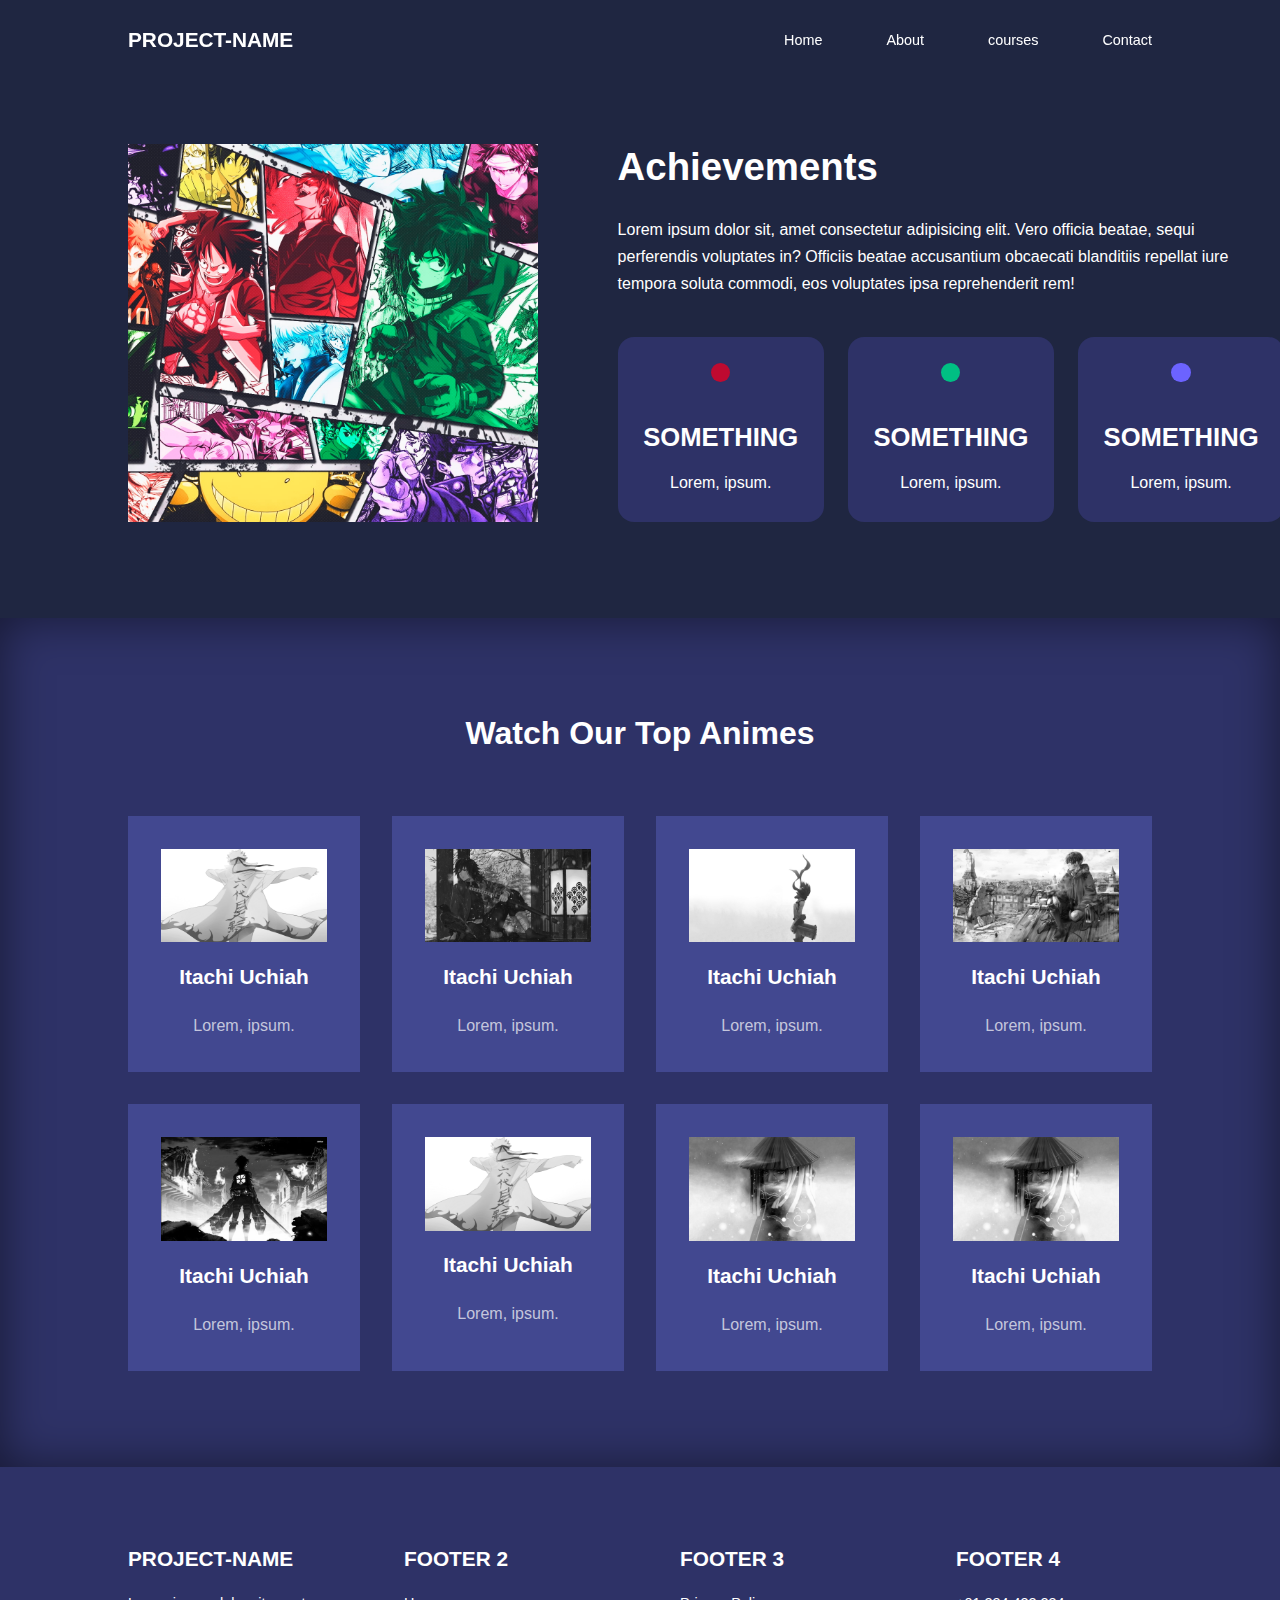
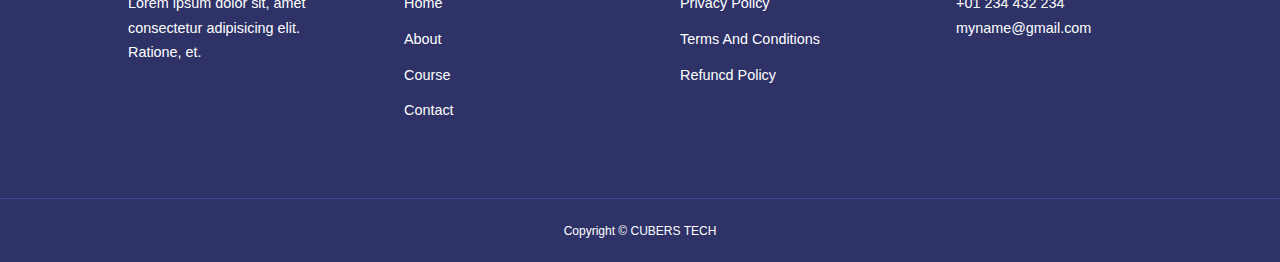
<file: about.html>
<!DOCTYPE html>
<html lang="en">
<head>
    <meta charset="UTF-8">
    <meta http-equiv="X-UA-Compatible" content="IE=edge">
    <meta name="viewport" content="width=device-width, initial-scale=1.0">
    <title>Template Project</title>

    <link rel="stylesheet" href="https://unicons.iconscout.com/release/v4.0.8/css/line.css">

    <link rel="stylesheet" href="css/style.css">
    <link rel="stylesheet" href="css/about.css">
    <style>
        body{
            /* background-image: url("Images/textureFabricWhite.png"); */
        }
    </style>

</head>
<body>
    <!-- =========================NAVBAR START====================== -->
    <nav>
        <div class="container nav__container">
            <a href="index.html"><h4>PROJECT-NAME</h4></a>
            <ul class="nav__menu">
                <li><a href="index.html">Home</a></li>
                <li><a href="about.html">About</a></li>
                <li><a href="courses.html">courses</a></li>
                <li><a href="contact.html">Contact</a></li>
            </ul>
            <button id="open-menu-btn"><i class="uil uil-bars"></i></button>
            <button id="close-menu-btn"><i class="uil uil-multiply"></i></button>
        </div>
    </nav>
    <!-- ====================== NAVBAR ENDED ==================== -->

    <!-- ====================== ACHIEVEMENT SECTION STARTED ==================== -->
    <section class="about__achievements">
        <div class="container about__achievements-container">
            <div class="about__achievements-left">
                <img src="Images/Landscape/manga wallpapers.jpg" alt="">
            </div>

            <div class="about__achievements-right">
                <h1>Achievements</h1>
                <p>
                    Lorem ipsum dolor sit, amet consectetur adipisicing elit. Vero officia beatae, 
                    sequi perferendis voluptates in? Officiis beatae accusantium obcaecati blanditiis 
                    repellat iure tempora soluta commodi, eos voluptates ipsa reprehenderit rem!
                </p>
                <div class="achievements__cards">
                    <article class="achievement__card">
                        <span class="achievement__icon">
                            <i class="uil uil-video"></i>
                        </span>
                        <h3>SOMETHING</h3>
                        <p>Lorem, ipsum.</p>
                    </article>
                    
                    <article class="achievement__card">
                        <span class="achievement__icon">
                            <i class="uil uil-video"></i>
                        </span>
                        <h3>SOMETHING</h3>
                        <p>Lorem, ipsum.</p>
                    </article>

                    <article class="achievement__card">
                        <span class="achievement__icon">
                            <i class="uil uil-video"></i>
                        </span>
                        <h3>SOMETHING</h3>
                        <p>Lorem, ipsum.</p>
                    </article>
                </div>
            </div>
        </div>
    </section>
    <!-- ====================== ACHIEVEMENT SECTION ENDED ==================== -->

    <!-- ====================== OUR TEAM SECTION STARTED ==================== -->
    <section class="team">
        <h2>Watch Our Top Animes</h2>
        <div class="container team__container">

            <article class="team__member">
                <div class="team__member-image">
                    <img src="Images/Landscape/naruto.jpg" alt="">
                </div>
                <div class="team__member-info">
                    <h4>Itachi Uchiah</h4>
                    <p>Lorem, ipsum.</p>
                </div>
                <div class="team__member-socials">
                    <a href="https://instagram.com" target="_blank"><i class="uil uil-instagram"></i></a>
                    <a href="https://twitter.com" target="_blank"><i class="uil uil-twitter-alt"></i></a>
                    <a href="https://linkedin.com" target="_blank"><i class="uil uil-linkedin-alt"></i></a>
                </div>
            </article>
            
            <article class="team__member">
                <div class="team__member-image">
                    <img src="Images/Landscape/giyu.jpg" alt="">
                </div>
                <div class="team__member-info">
                    <h4>Itachi Uchiah</h4>
                    <p>Lorem, ipsum.</p>
                </div>
                <div class="team__member-socials">
                    <a href="https://instagram.com" target="_blank"><i class="uil uil-instagram"></i></a>
                    <a href="https://twitter.com" target="_blank"><i class="uil uil-twitter-alt"></i></a>
                    <a href="https://linkedin.com" target="_blank"><i class="uil uil-linkedin-alt"></i></a>
                </div>
            </article>

            <article class="team__member">
                <div class="team__member-image">
                    <img src="Images/Landscape/mikasa2.jpg" alt="">
                </div>
                <div class="team__member-info">
                    <h4>Itachi Uchiah</h4>
                    <p>Lorem, ipsum.</p>
                </div>
                <div class="team__member-socials">
                    <a href="https://instagram.com" target="_blank"><i class="uil uil-instagram"></i></a>
                    <a href="https://twitter.com" target="_blank"><i class="uil uil-twitter-alt"></i></a>
                    <a href="https://linkedin.com" target="_blank"><i class="uil uil-linkedin-alt"></i></a>
                </div>
            </article>

            <article class="team__member">
                <div class="team__member-image">
                    <img src="Images/Landscape/levi.jpg" alt="">
                </div>
                <div class="team__member-info">
                    <h4>Itachi Uchiah</h4>
                    <p>Lorem, ipsum.</p>
                </div>
                <div class="team__member-socials">
                    <a href="https://instagram.com" target="_blank"><i class="uil uil-instagram"></i></a>
                    <a href="https://twitter.com" target="_blank"><i class="uil uil-twitter-alt"></i></a>
                    <a href="https://linkedin.com" target="_blank"><i class="uil uil-linkedin-alt"></i></a>
                </div>
            </article>

            <article class="team__member">
                <div class="team__member-image">
                    <img src="Images/Landscape/eren.jpg" alt="">
                </div>
                <div class="team__member-info">
                    <h4>Itachi Uchiah</h4>
                    <p>Lorem, ipsum.</p>
                </div>
                <div class="team__member-socials">
                    <a href="https://instagram.com" target="_blank"><i class="uil uil-instagram"></i></a>
                    <a href="https://twitter.com" target="_blank"><i class="uil uil-twitter-alt"></i></a>
                    <a href="https://linkedin.com" target="_blank"><i class="uil uil-linkedin-alt"></i></a>
                </div>
            </article>

            <article class="team__member">
                <div class="team__member-image">
                    <img src="Images/Landscape/naruto.jpg" alt="">
                </div>
                <div class="team__member-info">
                    <h4>Itachi Uchiah</h4>
                    <p>Lorem, ipsum.</p>
                </div>
                <div class="team__member-socials">
                    <a href="https://instagram.com" target="_blank"><i class="uil uil-instagram"></i></a>
                    <a href="https://twitter.com" target="_blank"><i class="uil uil-twitter-alt"></i></a>
                    <a href="https://linkedin.com" target="_blank"><i class="uil uil-linkedin-alt"></i></a>
                </div>
            </article>

            <article class="team__member">
                <div class="team__member-image">
                    <img src="Images/Landscape/itachi.png" alt="">
                </div>
                <div class="team__member-info">
                    <h4>Itachi Uchiah</h4>
                    <p>Lorem, ipsum.</p>
                </div>
                <div class="team__member-socials">
                    <a href="https://instagram.com" target="_blank"><i class="uil uil-instagram"></i></a>
                    <a href="https://twitter.com" target="_blank"><i class="uil uil-twitter-alt"></i></a>
                    <a href="https://linkedin.com" target="_blank"><i class="uil uil-linkedin-alt"></i></a>
                </div>
            </article>

            <article class="team__member">
                <div class="team__member-image">
                    <img src="Images/Landscape/itachi.png" alt="">
                </div>
                <div class="team__member-info">
                    <h4>Itachi Uchiah</h4>
                    <p>Lorem, ipsum.</p>
                </div>
                <div class="team__member-socials">
                    <a href="https://instagram.com" target="_blank"><i class="uil uil-instagram"></i></a>
                    <a href="https://twitter.com" target="_blank"><i class="uil uil-twitter-alt"></i></a>
                    <a href="https://linkedin.com" target="_blank"><i class="uil uil-linkedin-alt"></i></a>
                </div>
            </article>

        </div>
    </section>
    <!-- ====================== OUR TEAM SECTION ENDED ==================== -->




    <!-- ====================== FOOTER SECTION STARTED ==================== -->
    <footer>
        <div class="container footer__container">
            <div class="footer__1">
                <a href="index.html" class="footer__logo"><h4>PROJECT-NAME</h4></a>
                <p>Lorem ipsum dolor sit, amet consectetur adipisicing elit. Ratione, et.</p>
            </div>
            
            <div class="footer__2">
                <h4>FOOTER 2</h4>
                <ul class="permalinks">
                    <li><a href="index.html">Home</a></li>
                    <li><a href="about.html">About</a></li>
                    <li><a href="courses.html">Course</a></li>
                    <li><a href="contact.html">Contact</a></li>
                </ul>
            </div>
            
            <div class="footer__3">
                <h4>FOOTER 3</h4>
                <ul class="privacy">
                    <li><a href="#">Privacy Policy</a></li>
                    <li><a href="#">Terms And Conditions</a></li>
                    <li><a href="#">Refuncd Policy</a></li>
                </ul>
            </div>
            
            <div class="footer__4">
                <h4>FOOTER 4</h4>
                <div>
                    <p>+01 234 432 234</p>
                    <p>myname@gmail.com</p>
                </div>
                <ul class="footer__socials">
                    <li>
                        <a href="#"><i class="uil uil-facebook-f"></i></a>
                    </li>
                    <li>
                        <a href="#"><i class="uil uil-instagram-alt"></i></a>
                    </li>
                    <li>
                        <a href="#"><i class="uil uil-twitter"></i></a>
                    </li>
                    <li>
                        <a href="#"><i class="uil uil-linkedin-alt"></i></a>
                    </li>
                </ul>
            </div>
        </div>
        <div class="footer__copyright">
            <small>Copyright &copy; CUBERS TECH</small>
        </div>
    </footer>
    <!-- ====================== FOOTER SECTION ENDED ==================== -->



    <!-- SCRIPTS -->
    <script src="main.js"></script>

</body>
</html>
</file>
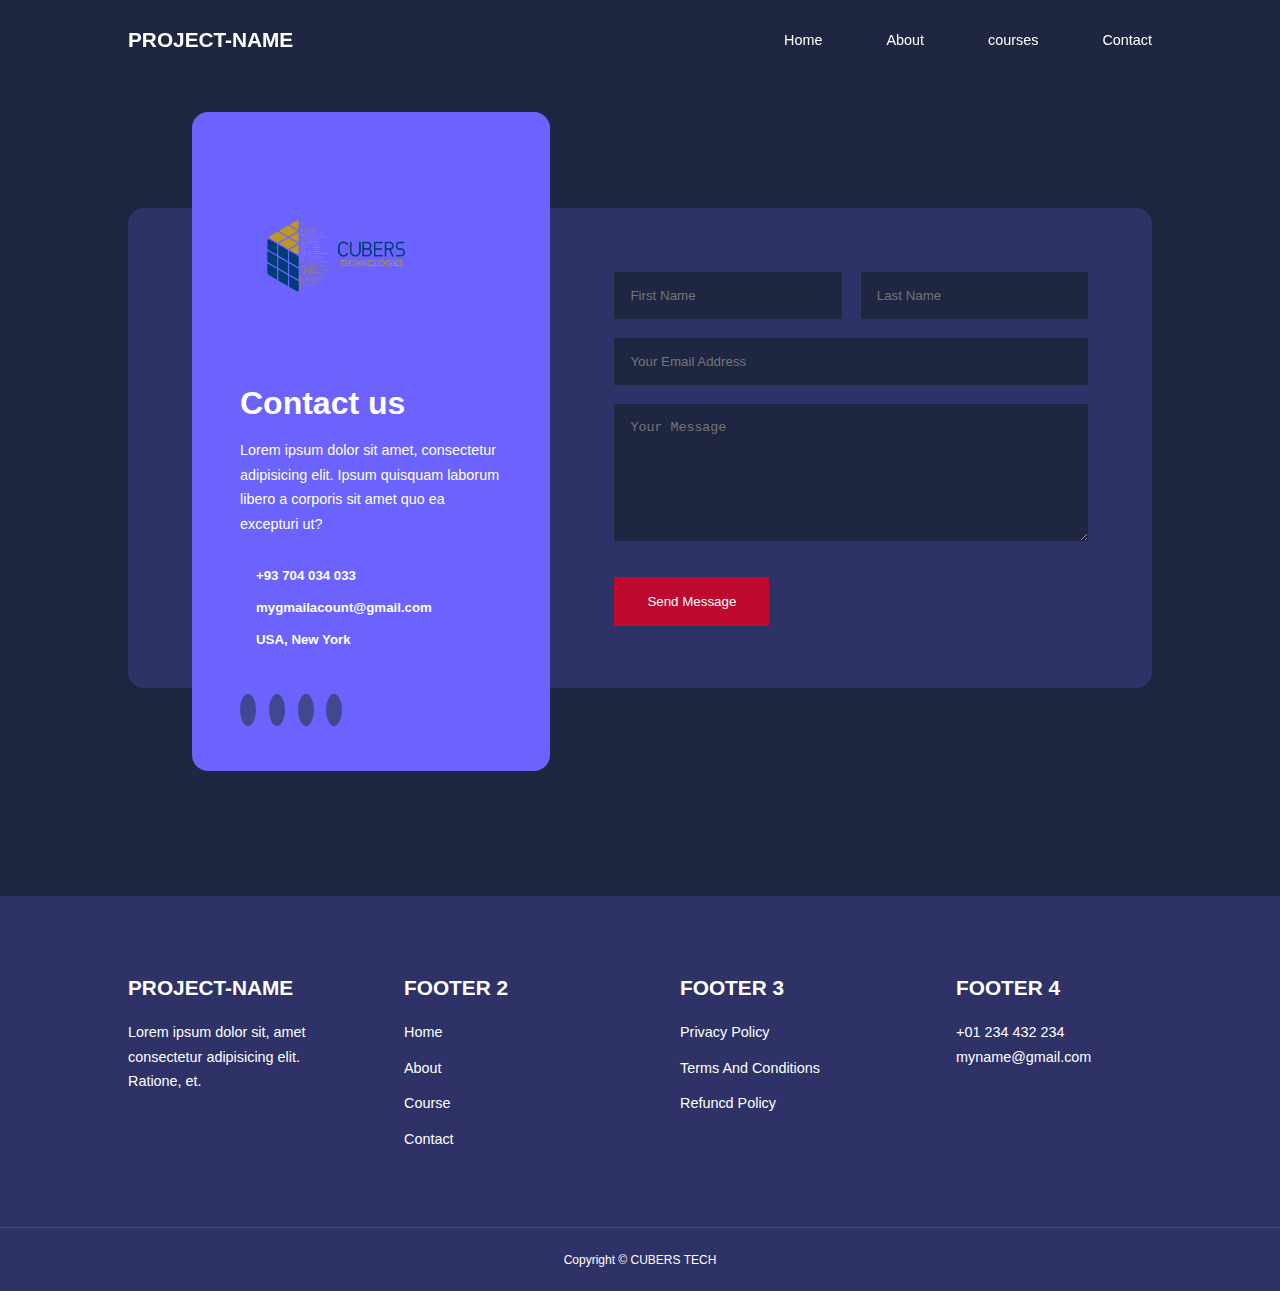
<file: contact.html>
<!DOCTYPE html>
<html lang="en">
<head>
    <meta charset="UTF-8">
    <meta http-equiv="X-UA-Compatible" content="IE=edge">
    <meta name="viewport" content="width=device-width, initial-scale=1.0">
    <title>Template Project</title>

    <link rel="stylesheet" href="https://unicons.iconscout.com/release/v4.0.8/css/line.css">

    <link rel="stylesheet" href="css/style.css">
    <link rel="stylesheet" href="css/contact.css">
    <style>
        .courses{
            margin-top: 1rem;
        }

        body{
            /* background-image: url("Images/textureFabricWhite.png"); */
        }
    </style>
</head>
<body>
    <!-- =========================NAVBAR START====================== -->
    <nav>
        <div class="container nav__container">
            <a href="index.html"><h4>PROJECT-NAME</h4></a>
            <ul class="nav__menu">
                <li><a href="index.html">Home</a></li>
                <li><a href="about.html">About</a></li>
                <li><a href="courses.html">courses</a></li>
                <li><a href="contact.html">Contact</a></li>
            </ul>
            <button id="open-menu-btn"><i class="uil uil-bars"></i></button>
            <button id="close-menu-btn"><i class="uil uil-multiply"></i></button>
        </div>
    </nav>
    <!-- ====================== NAVBAR ENDED ==================== -->





    <section class="contact">
        <div class="container contact__container">
            <aside class="contact__aside">
                <div class="aside__image">
                    <img src="Images/logo.png" alt="">
                </div>
                <h2>Contact us</h2>
                <p>
                    Lorem ipsum dolor sit amet, consectetur adipisicing elit. 
                    Ipsum quisquam laborum libero a corporis sit amet quo ea excepturi ut?
                </p>
                <ul class="contact__details">
                    <li>
                        <i class="uil uil-phone-times"></i>
                        <h5>+93 704 034 033</h5>
                    </li>
                    <li>
                        <i class="uil uil-envelope"></i>
                        <h5>mygmailacount@gmail.com</h5>
                    </li>
                    <li>
                        <i class="uil uil-location-point"></i>
                        <h5>USA, New York</h5>
                    </li>
                </ul>

                <ul class="contact__socials">
                    <li>
                        <a href="#"><i class="uil uil-facebook-f"></i></a>
                    </li>
                    <li>
                        <a href="#"><i class="uil uil-instagram-alt"></i></a>
                    </li>
                    <li>
                        <a href="#"><i class="uil uil-twitter"></i></a>
                    </li>
                    <li>
                        <a href="#"><i class="uil uil-linkedin-alt"></i></a>
                    </li>
                </ul>
            </aside>



            <form action="" class="contact__form">
                <div class="form__name">
                    <input type="text" name="First Name" placeholder="First Name" required>
                    <input type="text" name="Last Name" placeholder="Last Name" required>
                </div>
                <input type="email" name="Email Address" placeholder="Your Email Address" required>
                <textarea name="Message" rows="7" placeholder="Your Message" required></textarea>
                <button type="submit" class="btn btn-primary">Send Message</button>
            </form>

        </div>
    </section>






    <!-- ====================== FOOTER SECTION STARTED ==================== -->
<footer>
    <div class="container footer__container">
        <div class="footer__1">
            <a href="index.html" class="footer__logo"><h4>PROJECT-NAME</h4></a>
            <p>Lorem ipsum dolor sit, amet consectetur adipisicing elit. Ratione, et.</p>
        </div>
        
        <div class="footer__2">
            <h4>FOOTER 2</h4>
            <ul class="permalinks">
                <li><a href="index.html">Home</a></li>
                <li><a href="about.html">About</a></li>
                <li><a href="courses.html">Course</a></li>
                <li><a href="contact.html">Contact</a></li>
            </ul>
        </div>
        
        <div class="footer__3">
            <h4>FOOTER 3</h4>
            <ul class="privacy">
                <li><a href="#">Privacy Policy</a></li>
                <li><a href="#">Terms And Conditions</a></li>
                <li><a href="#">Refuncd Policy</a></li>
            </ul>
        </div>
        
        <div class="footer__4">
            <h4>FOOTER 4</h4>
            <div>
                <p>+01 234 432 234</p>
                <p>myname@gmail.com</p>
            </div>
            <ul class="footer__socials">
                <li>
                    <a href="#"><i class="uil uil-facebook-f"></i></a>
                </li>
                <li>
                    <a href="#"><i class="uil uil-instagram-alt"></i></a>
                </li>
                <li>
                    <a href="#"><i class="uil uil-twitter"></i></a>
                </li>
                <li>
                    <a href="#"><i class="uil uil-linkedin-alt"></i></a>
                </li>
            </ul>
        </div>
    </div>
    <div class="footer__copyright">
        <small>Copyright &copy; CUBERS TECH</small>
    </div>
</footer>
<!-- ====================== FOOTER SECTION ENDED ==================== -->



<!-- SCRIPTS -->
<script src="main.js"></script>

</body>
</html>
</file>
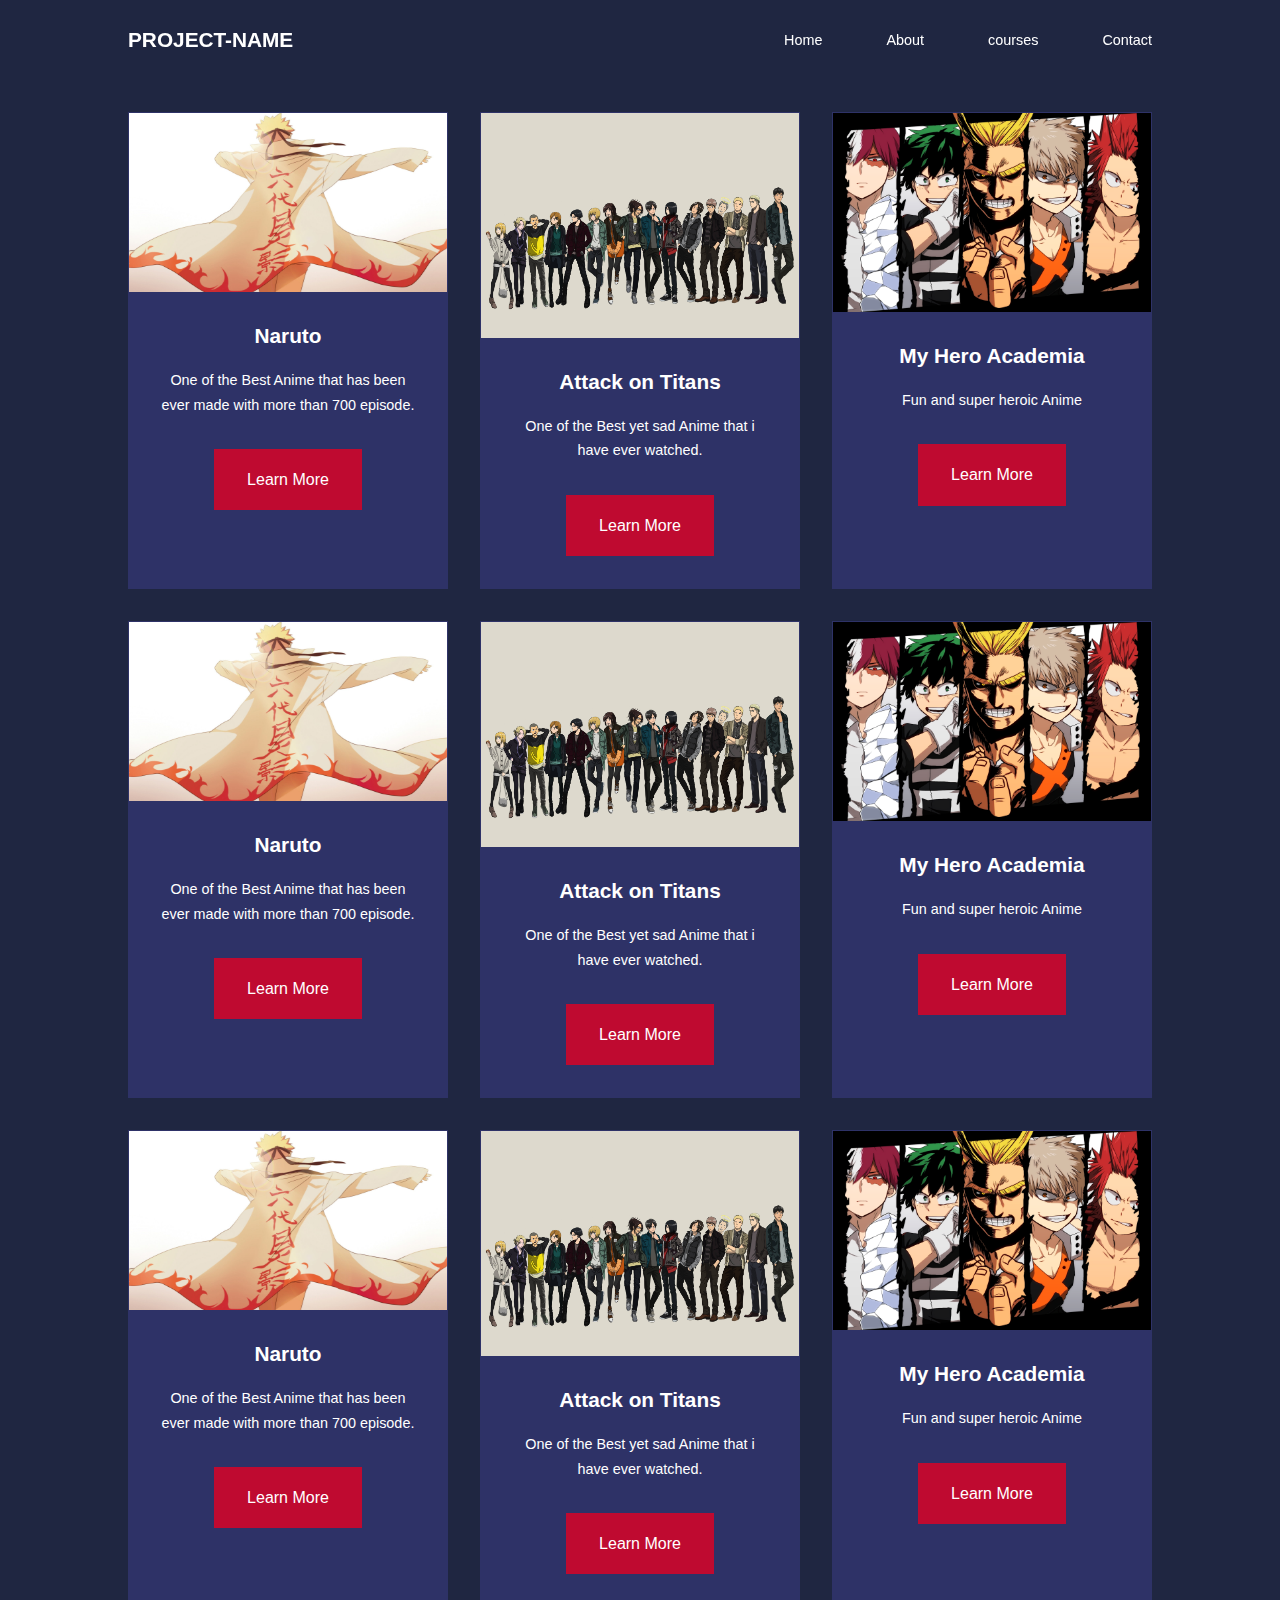
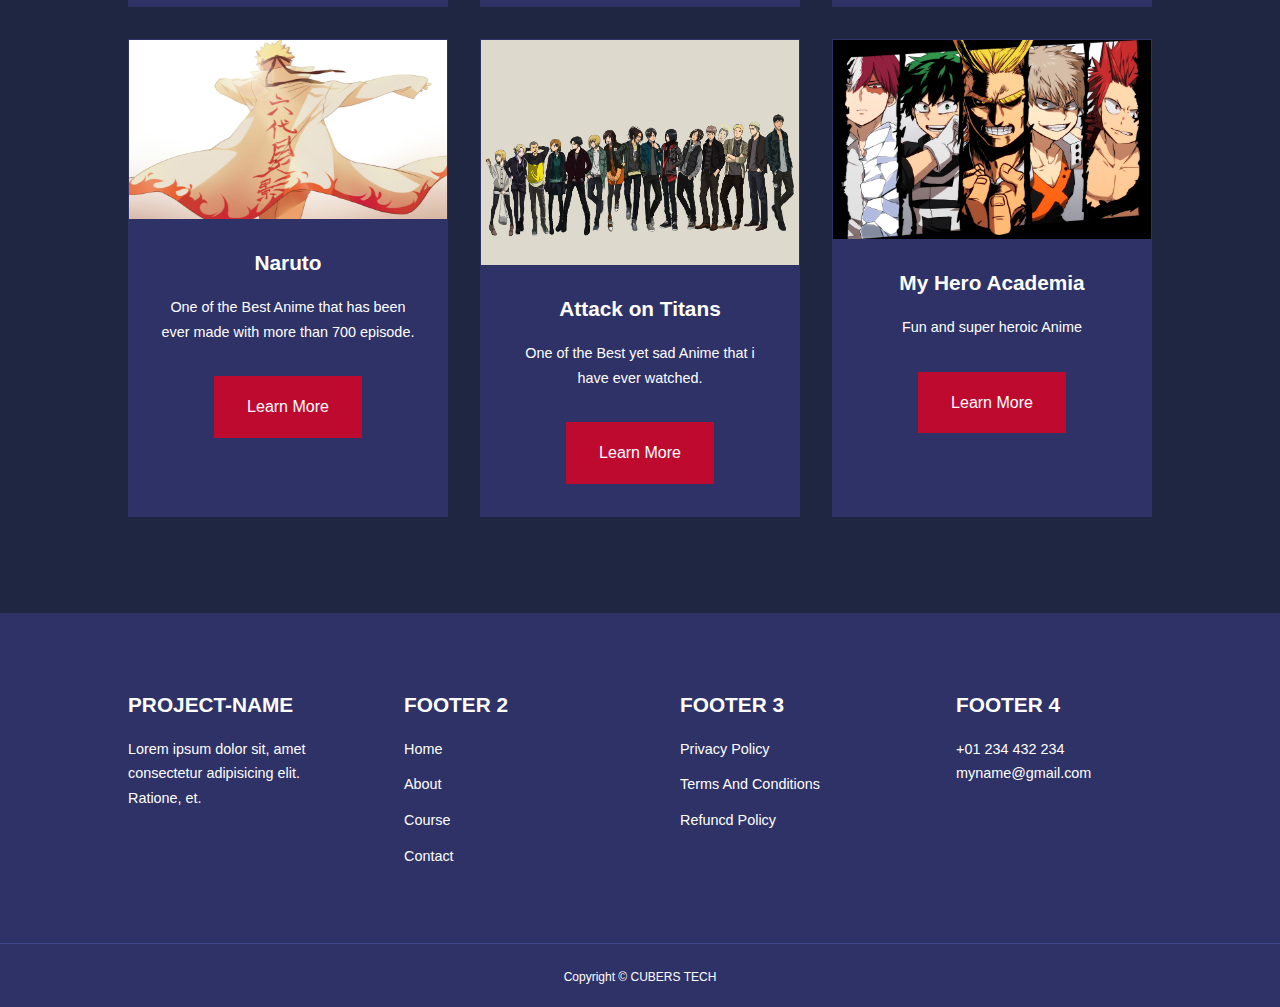
<file: courses.html>
<!DOCTYPE html>
<html lang="en">
<head>
    <meta charset="UTF-8">
    <meta http-equiv="X-UA-Compatible" content="IE=edge">
    <meta name="viewport" content="width=device-width, initial-scale=1.0">
    <title>Template Project</title>

    <link rel="stylesheet" href="https://unicons.iconscout.com/release/v4.0.8/css/line.css">

    <link rel="stylesheet" href="css/style.css">
    <style>
        .courses{
            margin-top: 1rem;
        }

        body{
            /* background-image: url("Images/textureFabricWhite.png"); */
        }
    </style>
</head>
<body>
    <!-- =========================NAVBAR START====================== -->
    <nav>
        <div class="container nav__container">
            <a href="index.html"><h4>PROJECT-NAME</h4></a>
            <ul class="nav__menu">
                <li><a href="index.html">Home</a></li>
                <li><a href="about.html">About</a></li>
                <li><a href="courses.html">courses</a></li>
                <li><a href="contact.html">Contact</a></li>
            </ul>
            <button id="open-menu-btn"><i class="uil uil-bars"></i></button>
            <button id="close-menu-btn"><i class="uil uil-multiply"></i></button>
        </div>
    </nav>
    <!-- ====================== NAVBAR ENDED ==================== -->



<!-- ====================== COURCES SECTION STARTED ==================== -->
<section class="courses">
    <!-- <h2>Our Populer Games</h2> -->
    <div class="container courses__container">

        <article class="course">
            <div class="course__image">
                <img src="Images/Landscape/naruto.jpg" alt="">
            </div>
            <div class="course__info">
                <h4>Naruto</h4>
                <p>One of the Best Anime that has been ever made with more than 700 episode.</p>
                <a href="courses.html" class="btn btn-primary">Learn More</a>
            </div>
        </article>

        <article class="course">
            <div class="course__image">
                <img src="Images/Landscape/aot.jpg" alt="">
            </div>
            <div class="course__info">
                <h4>Attack on Titans</h4>
                <p>One of the Best yet sad Anime that i have ever watched.</p>
                <a href="courses.html" class="btn btn-primary">Learn More</a>
            </div>
        </article>

        <article class="course">
            <div class="course__image">
                <img src="Images/Landscape/mha.png" alt="">
            </div>
            <div class="course__info">
                <h4>My Hero Academia</h4>
                <p>Fun and super heroic Anime</p>
                <a href="courses.html" class="btn btn-primary">Learn More</a>
            </div>
        </article>

        <article class="course">
            <div class="course__image">
                <img src="Images/Landscape/naruto.jpg" alt="">
            </div>
            <div class="course__info">
                <h4>Naruto</h4>
                <p>One of the Best Anime that has been ever made with more than 700 episode.</p>
                <a href="courses.html" class="btn btn-primary">Learn More</a>
            </div>
        </article>

        <article class="course">
            <div class="course__image">
                <img src="Images/Landscape/aot.jpg" alt="">
            </div>
            <div class="course__info">
                <h4>Attack on Titans</h4>
                <p>One of the Best yet sad Anime that i have ever watched.</p>
                <a href="courses.html" class="btn btn-primary">Learn More</a>
            </div>
        </article>

        <article class="course">
            <div class="course__image">
                <img src="Images/Landscape/mha.png" alt="">
            </div>
            <div class="course__info">
                <h4>My Hero Academia</h4>
                <p>Fun and super heroic Anime</p>
                <a href="courses.html" class="btn btn-primary">Learn More</a>
            </div>
        </article>

        <article class="course">
            <div class="course__image">
                <img src="Images/Landscape/naruto.jpg" alt="">
            </div>
            <div class="course__info">
                <h4>Naruto</h4>
                <p>One of the Best Anime that has been ever made with more than 700 episode.</p>
                <a href="courses.html" class="btn btn-primary">Learn More</a>
            </div>
        </article>

        <article class="course">
            <div class="course__image">
                <img src="Images/Landscape/aot.jpg" alt="">
            </div>
            <div class="course__info">
                <h4>Attack on Titans</h4>
                <p>One of the Best yet sad Anime that i have ever watched.</p>
                <a href="courses.html" class="btn btn-primary">Learn More</a>
            </div>
        </article>

        <article class="course">
            <div class="course__image">
                <img src="Images/Landscape/mha.png" alt="">
            </div>
            <div class="course__info">
                <h4>My Hero Academia</h4>
                <p>Fun and super heroic Anime</p>
                <a href="courses.html" class="btn btn-primary">Learn More</a>
            </div>
        </article>

        <article class="course">
            <div class="course__image">
                <img src="Images/Landscape/naruto.jpg" alt="">
            </div>
            <div class="course__info">
                <h4>Naruto</h4>
                <p>One of the Best Anime that has been ever made with more than 700 episode.</p>
                <a href="courses.html" class="btn btn-primary">Learn More</a>
            </div>
        </article>

        <article class="course">
            <div class="course__image">
                <img src="Images/Landscape/aot.jpg" alt="">
            </div>
            <div class="course__info">
                <h4>Attack on Titans</h4>
                <p>One of the Best yet sad Anime that i have ever watched.</p>
                <a href="courses.html" class="btn btn-primary">Learn More</a>
            </div>
        </article>

        <article class="course">
            <div class="course__image">
                <img src="Images/Landscape/mha.png" alt="">
            </div>
            <div class="course__info">
                <h4>My Hero Academia</h4>
                <p>Fun and super heroic Anime</p>
                <a href="courses.html" class="btn btn-primary">Learn More</a>
            </div>
        </article>

    </div>
</section>
<!-- ====================== COURCES SECTION ENDED ==================== -->




<!-- ====================== FOOTER SECTION STARTED ==================== -->
<footer>
    <div class="container footer__container">
        <div class="footer__1">
            <a href="index.html" class="footer__logo"><h4>PROJECT-NAME</h4></a>
            <p>Lorem ipsum dolor sit, amet consectetur adipisicing elit. Ratione, et.</p>
        </div>
        
        <div class="footer__2">
            <h4>FOOTER 2</h4>
            <ul class="permalinks">
                <li><a href="index.html">Home</a></li>
                <li><a href="about.html">About</a></li>
                <li><a href="courses.html">Course</a></li>
                <li><a href="contact.html">Contact</a></li>
            </ul>
        </div>
        
        <div class="footer__3">
            <h4>FOOTER 3</h4>
            <ul class="privacy">
                <li><a href="#">Privacy Policy</a></li>
                <li><a href="#">Terms And Conditions</a></li>
                <li><a href="#">Refuncd Policy</a></li>
            </ul>
        </div>
        
        <div class="footer__4">
            <h4>FOOTER 4</h4>
            <div>
                <p>+01 234 432 234</p>
                <p>myname@gmail.com</p>
            </div>
            <ul class="footer__socials">
                <li>
                    <a href="#"><i class="uil uil-facebook-f"></i></a>
                </li>
                <li>
                    <a href="#"><i class="uil uil-instagram-alt"></i></a>
                </li>
                <li>
                    <a href="#"><i class="uil uil-twitter"></i></a>
                </li>
                <li>
                    <a href="#"><i class="uil uil-linkedin-alt"></i></a>
                </li>
            </ul>
        </div>
    </div>
    <div class="footer__copyright">
        <small>Copyright &copy; CUBERS TECH</small>
    </div>
</footer>
<!-- ====================== FOOTER SECTION ENDED ==================== -->



<!-- SCRIPTS -->
<script src="main.js"></script>

</body>
</html>
</file>
<file: css/style.css>
* {
    margin: 0;
    padding: 0;
    border: 0;
    outline: 0;
    text-decoration: none;
    list-style: none;
    box-sizing: border-box;
}

/* Tutorial Coloring */
:root {
    --color-primary: #6c63ff;
    --color-success: #00bf83;
    --color-warning: #f7c94b;
    --color-danger: #BF0A30;
    --color-danger-variant: rgba(247, 88,66, 0.4);
    --color-white: #fff;
    --color-light: rgba(255, 255, 255, 0.7);
    --color-black: #000;
    --color-bg: #1f2641;
    --color-bg1: #2e3267;
    --color-bg2: #424890;

    --container-width-lg: 80%;
    --container-width-md: 90%;
    --container-width-sm: 94%;

    --transition: all 400ms ease;
    
}

/* Hedayat and me Coloring */
/* :root {
    --color-primary: #6c63ff;
    --color-success: #00bf83;
    --color-warning: #f7c94b;
    --color-danger: #BF0A30;
    --color-danger-variant: rgba(247, 88,66, 0.4);
    --color-white: #000;
    --color-light: rgba(255, 255, 255, 0.7);
    --color-black: #fff;
    --color-bg: #1f2641;
    --color-bg1: #a1a1d1;
    --color-bg2: #424890;

    --container-width-lg: 80%;
    --container-width-md: 90%;
    --container-width-sm: 94%;

    --transition: all 400ms ease;
    
} */

/* My Coloring number 1 */
/* :root {
    --color-primary: #FF5959;
    --color-success: #00bf83;
    --color-warning: #f7c94b;
    --color-danger: #f75842;
    --color-danger-variant: rgba(247, 88,66, 0.4);
    --color-white: #000;
    --color-light: rgba(255, 255, 255, 0.7);
    --color-black: #fff;
    --color-bg: #676FA3;
    --color-bg1: #CDDEFF;
    --color-bg2: #EEF2FF;

    --container-width-lg: 80%;
    --container-width-md: 90%;
    --container-width-sm: 94%;

    --transition: all 400ms ease;
    
} */

/* My Coloring number 2 */
/* :root {
    --color-primary: #BF0A30;
    --color-success: #00bf83;
    --color-warning: #f7c94b;
    --color-danger: #f75842;
    --color-danger-variant: rgba(247, 88,66, 0.4);
    --color-white: #000;
    --color-light: rgba(255, 255, 255, 0.7);
    --color-black: #fff;
    --color-bg: #002868;
    --color-bg1: #11468F;
    --color-bg2: #6c63ff;

    --container-width-lg: 80%;
    --container-width-md: 90%;
    --container-width-sm: 94%;

    --transition: all 400ms ease;
    
} */

body{
    font-family: "Montserrat", sans-serif;
    line-height: 1.7;
    color: var(--color-white);
    background: var(--color-bg);
}

.container{
    width: var(--container-width-lg);
    margin: 0 auto;
}

section{
    padding: 6rem 0;
}

section h2{
    text-align: center;
    margin-bottom: 4rem;
}

h1, h2, h3, h4, h5{
    line-height: 1.2;
}

h1{
    font-size: 2.4rem;
}

h2{
    font-size: 2rem;
}

h3{
    font-size: 1.6rem;
}

h4{
    font-size: 1.3rem;
}

a{
    color: var(--color-white);
}

img{
    width: 100%;
    display: block;
    object-fit: cover;
}

.btn{
    display: inline-block;
    background: var(--color-white);
    color: var(--color-black);
    padding: 1rem 2rem;
    border: 1px solid transparent;
    font-weight: 500;
    transition: var(--transition);
}

.btn:hover{
    background: transparent;
    color: var(--color-white);
    border-color: var(--color-white);
}

.btn-primary{
    background: var(--color-danger);
    color: var(--color-white);
}


/* ==============================NAVBAR========================== */

nav{
    background-color: transparent;
    width: 100vw;
    height: 5rem;
    position: fixed;
    top: 0;
    z-index: 11;
    /* This transition was originally in the .windows-scroll body, but i changed it here */
    transition: var(--transition);

}

/* changing nav bar style using our javascript file */
.windows-scroll{
    background: var(--color-primary);
    box-shadow: 0 1rem 2rem rgba(0, 0, 0, 0.2);
    /* opacity: 93%; */
}

.nav__container{
    height: 100%;
    display: flex;
    justify-content: space-between;
    align-items: center;
}

/* a{
    color: var(--color-black);
} */

nav button{
    display: none;
}

.nav__menu{
    display: flex;
    align-items: center;
    gap: 4rem;
}

.nav__menu a{
    font-size: 0.9rem;
    transition: var(--transition);
}

.nav__menu a:hover{
    color: var(--color-bg2);
}

/* ============================== HEADER ========================== */
header{
    position: relative;
    top: 5rem;
    overflow: hidden;
    height: 70vh;
    margin-bottom: 5rem;
}

.header__container{
    display: grid;
    grid-template-columns: 1fr 1fr;
    align-items: center;
    gap: 5rem;
    height: 100%;
}

.header__left p{
    margin: 1rem 0 2.4rem;
}

/* ============================== SECTION/CATEGORIES ========================== */
.categories{
    background: var(--color-bg1);
    height: 35rem;

}

.categories h1{
    line-height: 1;
    margin-bottom: 3rem;
}

.categories__container{
    display: grid;
    grid-template-columns: 40% 60%;
}

.categories__left p{
    margin: 1rem 0 3rem;
    /* color: var(--color-black); */
}

.categories__left{
    margin-right: 4rem;
}

.categories__right{
    display: grid;
    grid-template-columns: repeat(3,1fr);
    gap: 1.2rem;
}

.category{
    background: var(--color-bg2);
    padding: 2rem;
    border-radius: 2rem;
    transition: var(--transition);
}

.category:hover{
    box-shadow: 0 3rem 3rem rgba(0, 0, 0, 0.2);
    transform: scale(1.05);
    z-index: 1;
}

.category:nth-child(2) .category__icon{
    background: var(--color-danger);
}

.category:nth-child(3) .category__icon{
    background: var(--color-success);
}

.category:nth-child(4) .category__icon{
    background: var(--color-warning);
}

.category:nth-child(5) .category__icon{
    background: var(--color-success);
}

.category__icon{
    background: var(--color-primary);
    padding: 0.7rem;
    border-radius: 0.9rem;
}

.category h5{
    margin: 2rem 0 1rem;
}

.category p{
    font-size: 0.85rem;
}

/* ==============================Courses/Anime Section========================== */

.courses{
    /* background: red; */
    margin-top: 10rem;
}

.courses__container{
    display: grid;
    grid-template-columns: repeat(3, 1fr);
    gap: 2rem;
}

.course{
    background: var(--color-bg1);
    text-align: center;
    border: 1px solid transparent;
    transition: var(--transition);
}

.course:hover{
    background: transparent;
    border-color: var(--color-primary);
    border-radius: 0 0 5rem 5rem;
    /* transition: var(--transition); */
}

.course__info{
    padding: 2rem;
}

.course__info p{
    margin: 1.2rem 0 2rem;
    font-size: 0.9rem;
}

/* ============================== FAQs Section ========================== */

.faqs{
    background: var(--color-bg1);
    box-shadow: inset 0 0 3rem rgba(0, 0, 0, 0.5);
}

.faqs__container{
    display: grid;
    grid-template-columns: 1fr 1fr;
    gap: 1rem;
}

.faq{
    padding: 2rem;
    display: flex;
    align-items: center;
    gap: 1.4rem;
    height: fit-content;
    background: var(--color-primary);
    cursor: pointer;
}

.faq h4{
    font-size: 1rem;
    line-height: 2.2;
}

.faq__icon{
    align-self: flex-start;
    font-size: 1.2rem;
}

.faq p{
    margin-top: 0.8rem;
    display: none;
}

.faq.open p{
    display: block;
}

/* ============================== TESTIMONIAL/FEEDBACK Section ========================== */
.testimonials__container{
    overflow-x: hidden;
    position: relative;
    margin-bottom: 5rem;
}

.testimonial{
    padding-top: 2rem;
}

.avatar{
    /* padding-top: 1rem; */

    /* width: 7%;
    height: 7%; */
    width: 6rem;
    height: 6rem;
    border-radius: 50%;
    overflow: hidden;
    margin: 0 auto 1rem;
    border: 1rem solid var(--color-bg1);
}

.testimonial__info{
    text-align: center;
}

.testimonial__body{
    background: var(--color-primary);
    padding: 2rem;
    margin-top: 3rem;
    position: relative;
}

.testimonial__body::before{
    content: "";
    display: block;
    background: linear-gradient(
        135deg,
        transparent,
        var(--color-primary),
        var(--color-primary),
        var(--color-primary)
        );
    width: 3rem;
    height: 3rem;
    position: absolute;
    left: 45%;
    top: -1.5rem;
    transform: rotate(45deg);
}

/* ============================== FOOTER Section ========================== */
footer{
    background: var(--color-bg1);
    padding-top: 5rem;
    font-size: 0.9rem;
}

.footer__container{
    display: grid;
    grid-template-columns: repeat(4, 1fr);
    gap: 5rem;
}

.footer__container > div h4{
    margin-bottom: 1.2rem;
}

.footer__1 p{
    margin: 0 0 2rem;
}

footer ul li{
    margin-bottom: 0.7rem;
}

footer ul li a:hover{
    text-decoration: underline;
}

.footer__socials{
    display: flex;
    gap: 1rem;
    font-size: 1.2rem;
    margin-top: 2rem;
}

.footer__copyright{
    text-align: center;
    margin-top: 4rem;
    padding: 1.2rem 0;
    border-top: 1px solid var(--color-bg2);
}

/* ============================== MEDIA QUERIES (TABLETS) ========================== */
@media screen and (max-width: 1024px) {
    .container{
        width: var(--container-width-md);
    }
    h1{
        font-size: 2.2rem;
    }
    h2{
        font-size: 1.7rem;
    }
    h3{
        font-size: 1.4rem;
    }
    h4{
        font-size: 1.2rem;
    }

/* ============================== NAVBAR ========================== */
nav button{
    display: inline-block;
    background: transparent;
    font-size: 1.8rem;
    color: var(--color-white);
    cursor: pointer;
}

nav button#close-menu-btn {
    display: none;
}

.nav__menu{
    position: fixed;
    top: 5rem;
    right: 5%;
    height: fit-content;
    width: 18rem;
    flex-direction: column;
    gap: 0;
    display: none;
}

.nav__menu li{
    width: 100%;
    height: 5.8rem;
    animation: animateNavItems 400ms linear forwards;
    transform-origin: top right;
    opacity: 0;
}

.nav__menu li:nth-child(2){
    animation-delay: 100ms;
}

.nav__menu li:nth-child(3){
    animation-delay: 200ms;
}

.nav__menu li:nth-child(4){
    animation-delay: 300ms;
}


@keyframes animateNavItems {
    0%{
        transform: rotateZ(-90deg) rotateX(90deg) scale(0.1);
    }
    100%{
        transform: rotateZ(0deg) rotateX(0deg) scale(1);
        opacity: 1;
    }
}

.nav__menu li a{
    background: var(--color-primary);
    box-shadow: -4rem 6rem 10rem rgba(0, 0, 0, 0.6);
    width: 100%;
    height: 100%;
    display: grid;
    place-items: center;
}

.nav__menu li a:hover{
    background: var(--color-bg2);
    color: var(--color-white);
}

/* ============================== HEADER ========================== */
header{
    height: 52vh;
    margin-bottom: 4rem;
}
.header__container{
    gap: 0;
    padding-bottom: 3rem;
}

/* ============================== CATEGORIES ========================== */
.categories{
    height: auto;
}
.categories__container{
    grid-template-columns: 1fr;
    gap: 3rem;
}

.categories__left{
    margin-right: 0;
}

/* ============================== POPULER ANIMES ========================== */
.courses{
    margin-top: 0;
}

.courses__container{
    grid-template-columns: 1fr 1fr;
}

/* ============================== FAQs ========================== */
.faqs__container{
    grid-template-columns: 1fr;
}
.faq{
    padding: 1.5rem;
}

/* ============================== FOOTER ========================== */
.footer__container{
    grid-template-columns: 1fr 1fr;
}
}

/* ============================== MEDIA QUERIES (PHONES) ========================== */
@media screen and (max-width: 600px) {
    .container{
        width: var(--container-width-sm);
    }
/* ============================== NAVBAR ========================== */
    .nav__menu{
        right: 3%;
    }
/* ============================== HEADER ========================== */
    header{
        height: 100vh;
    }
    .header__container{
        grid-template-columns: 1fr;
        text-align: center;
        margin-top: 2rem;
    }

    .header__left p{
        margin-bottom: 1.3rem;
    }

/* ============================== HEADER ========================== */
    .categories__right{
        grid-template-columns: 1fr 1fr;
        gap: 0.7rem;
    }

    .category{
        padding: 1rem;
        border-radius: 1rem;
    }

    .category__icon{
        display: inline-block;
        margin-top: 4px;
    }

/* ============================== POPULER ANIMES ========================== */
    .courses__container{
        grid-template-columns: 1fr;
    }

/* ============================== TESTIMONIAL SECTION ========================== */
    /* .testimonial__body{
        padding: 1.2rem;
    } */

/* ============================== FOOTER ========================== */
    .footer__container{
        grid-template-columns: 1fr;
        text-align: center;
        gap: 2rem;
    }

    .footer__1 p{
        margin: 1rem auto;
    }

    .footer__socials{
        justify-content: center;
    }
}
</file>
<file: css/about.css>
/* ==================== ACHIEVEMENTS ==================== */
.about__achievements{
    margin-top: 3rem;
    /* background: red; */
}

.about__achievements-container{
    display: grid;
    grid-template-columns: 40% 60%;
    gap: 5rem;
}

.about__achievements-right > p{
    margin: 1.6rem 0 2.5rem;
}

.achievements__cards{
    display: grid;
    grid-template-columns: repeat(3, 1fr);
    gap: 1.5rem;
}

.achievement__card{
    background: var(--color-bg1);
    padding: 1.6rem;
    border-radius: 1rem;
    text-align: center;
    transition: var(--transition);
}

.achievement__card:hover{
    background: var(--color-bg2);
    transform: scale(1.05);
    z-index: 1;
    box-shadow: 0 3rem 3rem rgba(0, 0, 0, 0.3);
}

.achievement__icon {
    background: var(--color-danger);
    padding: 0.6rem;
    border-radius: 1rem;
    display: inline-block;
    margin-bottom: 2rem;
    font-size: 2rem;
}

.achievement__card:nth-child(2) .achievement__icon{
    background: var(--color-success);
}

.achievement__card:nth-child(3) .achievement__icon{
    background: var(--color-primary);
}

.achievement__card p{
    margin-top: 1rem;
}

/* my own code for centering the images */
.about__achievements-left{
    display: flex;
    /* align-items: center; */
}

/* ==================== OUR TEAM/ANIMES ==================== */
.team{
    background: var(--color-bg1);
    box-shadow: inset 0 0 3rem rgba(0, 0, 0, 0.5);
}

.team__container{
    display: grid;
    grid-template-columns: repeat(4, 1fr);
    gap: 2rem;
}

.team__member{
    background: var(--color-bg2);
    padding: 2rem;
    border: 1px solid transparent;
    transition: var(--transition);
    position: relative;
    overflow: hidden;
}

.team__member:hover{
    background: transparent;
    border-color: var(--color-primary);
    border-radius: 2.5rem;
}

.team__member-image img{
    filter: saturate(0);
    transition: var(--transition);
}

.team__member:hover img{
    filter: saturate(1);
    border-radius: 1rem;
    /* transform: scale(1.09); */
}

.team__member-info *{
    text-align: center;
    margin-top: 1.4rem;
}

.team__member-info p{
    color: var(--color-light);
}

.team__member-socials{
    position: absolute;
    top: 50%;
    transform: translateY(-50%);
    right: -100%;
    /* display: none; */
    display: flex;
    flex-direction: column;
    background: var(--color-primary);
    border-radius: 1rem 0 0 1rem;
    box-shadow: -2rem 0 2rem rgba(0, 0, 0, 0.3);
    transition: var(--transition);
}

.team__member:hover .team__member-socials{
    right: 0;
}

.team__member-socials a{
    padding: 1rem;
}

/* ==================== MEDIA QUERIES (TABLET) ==================== */
@media screen and (max-width: 1024px) {
    .about__achievements{
        margin-top: 2rem;
    }

    .about__achievements-container{
        grid-template-columns: 1fr;
        gap: 4rem;
    }

    .about__achievements-left{
        width: 80%;
        margin: 0 auto;
    }

    .team__container{
        grid-template-columns: repeat(3, 1fr);
        gap: 1.5rem;
    }

    .team__member{
        padding: 1rem;
    }
}
/* ==================== MEDIA QUERIES (PHONE) ==================== */
@media screen and (max-width: 600px) {
    .achievements__cards{
        grid-template-columns: 1fr 1fr;
        gap: 0.7rem;
    }

    .team__container{
        grid-template-columns: 1fr 1fr;
        gap: 0.7rem;
    }

    .team__member{
        padding: 0;
    }

    .team__member p{
        margin-bottom: 1.5rem;
    }
}
</file>
<file: css/contact.css>
.contact__container{
    background: var(--color-bg1);
    padding: 4rem;
    display: grid;
    grid-template-columns: 40% 60%;
    gap: 4rem;
    height: 30rem;
    margin: 7rem auto;
    border-radius: 1rem;
}

/* ==================== ASIDE ==================== */
.contact__aside{
    background: var(--color-primary);
    padding: 3rem;
    border-radius: 1rem;
    position: relative;
    bottom: 10rem;
    /* my own code for centering */
    /* display: flex; */
    /* flex-direction: column; */
    /* align-items: center; */
}

.aside__image{
    width: 12rem;
    margin-bottom: 2rem;
}

.contact__aside h2{
    text-align: left;
    margin-bottom: 1rem;
}

.contact__aside p{
    font-size: 0.9rem;
    margin-bottom: 2rem;
}

.contact__details li{
    display: flex;
    gap: 1rem;
    align-items: center;
    margin-bottom: 1rem;
}

.contact__socials{
    display: flex;
    gap: 0.8rem;
    margin-top: 3rem;
}

.contact__socials a{
    background: var(--color-bg2);
    padding: 0.5rem;
    border-radius: 50%;
    font-size: 0.9rem;
    transition: var(--transition);
}

.contact__socials a:hover{
    background: transparent;
}

/* ==================== FORM ==================== */
.contact__form{
    display: flex;
    flex-direction: column;
    gap: 1.2rem;
    margin-right: 4rem;
}

.form__name{
    display: flex;
    gap: 1.2rem;
}

.contact__form input[type="text"]{
    width: 50%;
}

input, textarea{
    width: 100%;
    padding: 1rem;
    background: var(--color-bg);
    color: var(--color-white);
}

.contact__form .btn{
    width: max-content;
    cursor: pointer;
    margin-top: 1rem;
}

/* ==================== MEDIA QUERIES (TABLETS) ==================== */
@media screen and (max-width: 1024px) {
    .contact{
        padding-bottom: 0;
    }

    .contact__container{
        gap: 1.5rem;
        margin-top: 3rem;
        height: auto;
        padding: 1.5rem;
    }

    .contact__aside{
        width: auto;
        padding: 1.5rem;
        bottom: 0;
    }

    .contact__form{
        align-self: center;
        margin-right: 1.5rem;
    }
}

/* ==================== MEDIA QUERIES (PHONES) ==================== */
@media screen and (max-width: 600px) {
    .contact__container{
        grid-template-columns: 1fr;
        gap: 3rem;
        margin-top: 0;
        padding: 0;
    }

    .contact__form{
        margin: 0 1.5rem 3rem;
    }

    .form__name{
        flex-direction: column;
    }

    .form__name input[type="text"]{
        width: 100%;
    }
}
</file>
